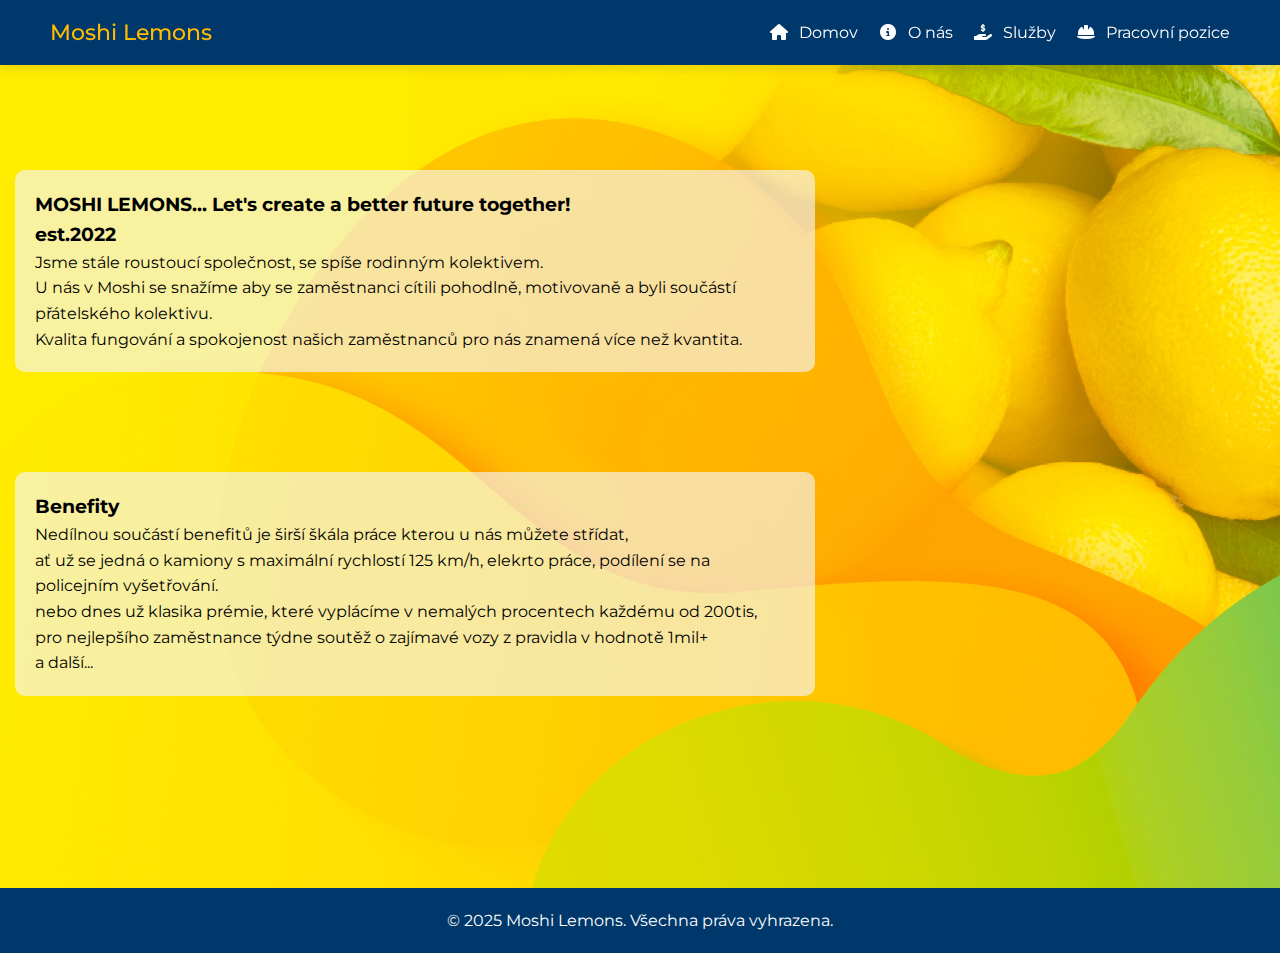
<file: moshi/about.html>
<!DOCTYPE html>
<html lang="cs">
<head>
    <meta charset="UTF-8">
    <meta name="viewport" content="width=device-width, initial-scale=1.0">
    <title>O nás - Moshi Lemons</title>
    <link rel="stylesheet" href="about.css">
    <link rel="preconnect" href="https://fonts.googleapis.com">
    <link rel="preconnect" href="https://fonts.gstatic.com" crossorigin>
    <link href="https://fonts.googleapis.com/css2?family=Montserrat:wght@300;500&display=swap" rel="stylesheet">
    <link rel="stylesheet" href="https://cdnjs.cloudflare.com/ajax/libs/font-awesome/6.4.2/css/all.min.css">
    <script src="navbar.js" defer></script>
</head>
<body>

<nav class="nav">
    <i class="fa-solid fa-bars navOpenBtn"></i>
    <a href="index.html" class="logo">Moshi Lemons</a>
    <ul class="nav-links">
        <i class="fa-solid fa-xmark navCloseBtn"></i>
        <li><a href="index.html"><i class="fa fa-fw fa-home icon"></i>Domov</a></li>
        <li><a href="about.html"><i class="fa fa-fw fa-circle-info icon"></i>O nás</a></li>
        <li><a href="services.html"><i class="fa fa-fw fa-hand-holding-dollar icon"></i>Služby</a></li>
        <li><a href="workPosition.html"><i class="fa fa-fw fa-helmet-safety icon"></i>Pracovní pozice</a></li>
    </ul>
</nav>

    <section class="about">
        <section class="services">
            <div class="prvni-odsazeni">
                <div class="service-item">
                    <h3>MOSHI LEMONS... Let's create a better future together!</h3>
                    <h3>est.2022</h3>
                    <p>Jsme stále roustoucí společnost, se spíše rodinným kolektivem.</p>
                    <p>U nás v Moshi se snažíme aby se zaměstnanci cítili pohodlně, motivovaně a byli součástí přátelského kolektivu.</p> 
                    <p>Kvalita fungování a spokojenost našich zaměstnanců pro nás znamená více než kvantita.</p>
                </div>
            </div>
    
            <div class="service-item">
                <h3>Benefity</h3>
                <p>Nedílnou součástí benefitů je širší škála práce kterou u nás můžete střídat,</p>
                <p> ať už se jedná o kamiony s maximální rychlostí 125 km/h, elekrto práce, podílení se na policejním vyšetřování.</p>
                <p> nebo dnes už klasika prémie, které vyplácíme v nemalých procentech každému od 200tis,</p> 
                <p> pro nejlepšího zaměstnance týdne soutěž o zajímavé vozy z pravidla v hodnotě 1mil+</p>
                <p> a další... </p>
            </div>
        </section>
    </section>

    <footer class="footer">
        <p>&copy; 2025 Moshi Lemons. Všechna práva vyhrazena.</p>
    </footer>
</body>
</html>
</file>
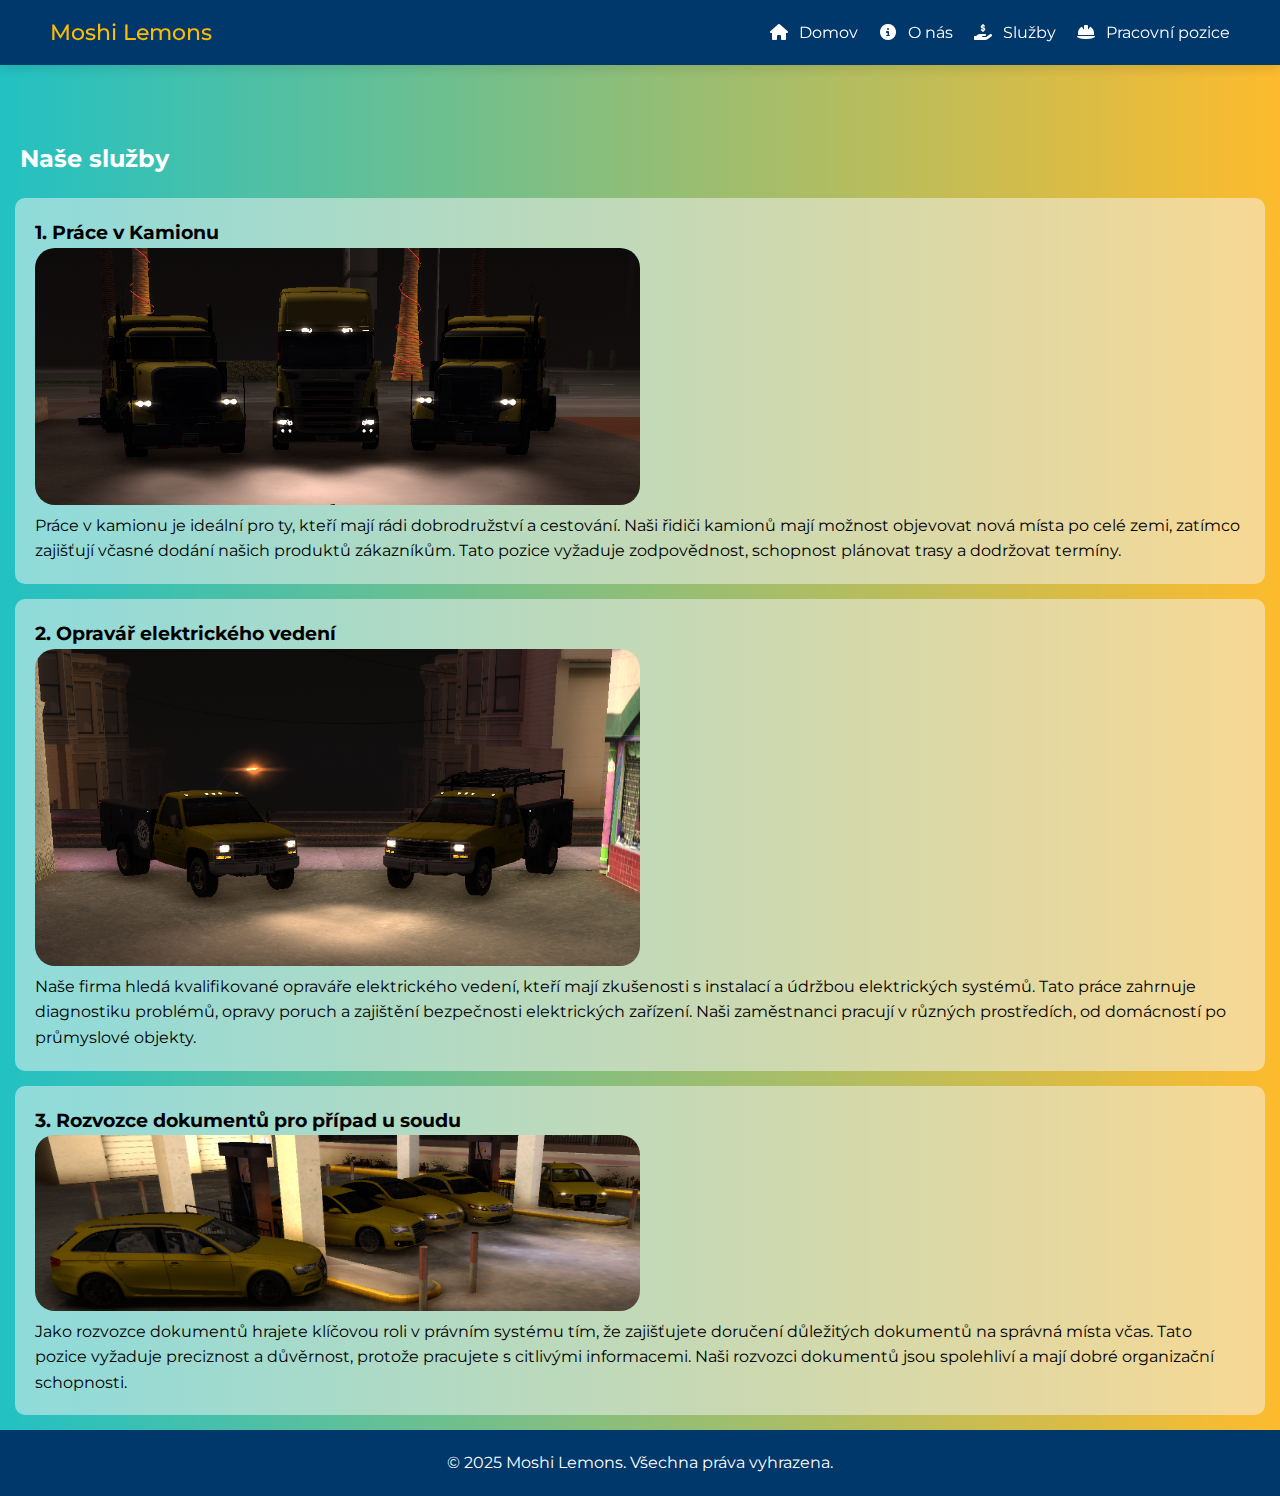
<file: moshi/services.html>
<!DOCTYPE html>
<html lang="cs">
<head>
    <meta charset="UTF-8">
    <meta name="viewport" content="width=device-width, initial-scale=1.0">
    <title>Služby - Moshi Lemons</title>
    <link rel="stylesheet" href="services.css">
    <link rel="preconnect" href="https://fonts.googleapis.com">
    <link rel="preconnect" href="https://fonts.gstatic.com" crossorigin>
    <link href="https://fonts.googleapis.com/css2?family=Montserrat:wght@300;500&display=swap" rel="stylesheet">
    <link rel="stylesheet" href="https://cdnjs.cloudflare.com/ajax/libs/font-awesome/6.4.2/css/all.min.css">
    <script src="navbar.js" defer></script>
</head>
<body>

<nav class="nav">
    <i class="fa-solid fa-bars navOpenBtn"></i>
    <a href="index.html" class="logo">Moshi Lemons</a>
    <ul class="nav-links">
        <i class="fa-solid fa-xmark navCloseBtn"></i>
        <li><a href="index.html"><i class="fa fa-fw fa-home icon"></i>Domov</a></li>
        <li><a href="about.html"><i class="fa fa-fw fa-circle-info icon"></i>O nás</a></li>
        <li><a href="services.html"><i class="fa fa-fw fa-hand-holding-dollar icon"></i>Služby</a></li>
        <li><a href="workPosition.html"><i class="fa fa-fw fa-helmet-safety icon"></i>Pracovní pozice</a></li>
    </ul>
</nav>

    <section class="services">
        <h2 class="nadpis">Naše služby</h2>
        <div class="prvni-odsazeni">
            <div class="service-item">
                <h3>1. Práce v Kamionu</h3>
                <img src="Pictures/Kamion.png" alt="Řidič kamionu" class="service-image">
                <p>Práce v kamionu je ideální pro ty, kteří mají rádi dobrodružství a cestování. Naši řidiči kamionů mají možnost objevovat nová místa po celé zemi, zatímco zajišťují včasné dodání našich produktů zákazníkům. Tato pozice vyžaduje zodpovědnost, schopnost plánovat trasy a dodržovat termíny.</p>
            </div>
        </div>

        <div class="service-item">
            <h3>2. Opravář elektrického vedení</h3>
            <img src="Pictures/Elektrika.png" alt="Opravář elektrického vedení" class="service-image">
            <p>Naše firma hledá kvalifikované opraváře elektrického vedení, kteří mají zkušenosti s instalací a údržbou elektrických systémů. Tato práce zahrnuje diagnostiku problémů, opravy poruch a zajištění bezpečnosti elektrických zařízení. Naši zaměstnanci pracují v různých prostředích, od domácností po průmyslové objekty.</p>
        </div>

        <div class="service-item">
            <h3>3. Rozvozce dokumentů pro případ u soudu</h3>
            <img src="Pictures/Osobak.png" alt="Rozvozce dokumentů" class="service-image">
            <p>Jako rozvozce dokumentů hrajete klíčovou roli v právním systému tím, že zajišťujete doručení důležitých dokumentů na správná místa včas. Tato pozice vyžaduje preciznost a důvěrnost, protože pracujete s citlivými informacemi. Naši rozvozci dokumentů jsou spolehliví a mají dobré organizační schopnosti.</p>
        </div>

    </section>

    <footer class="footer">
        <p>&copy; 2025 Moshi Lemons. Všechna práva vyhrazena.</p>
    </footer>
</body>
</html>
</file>
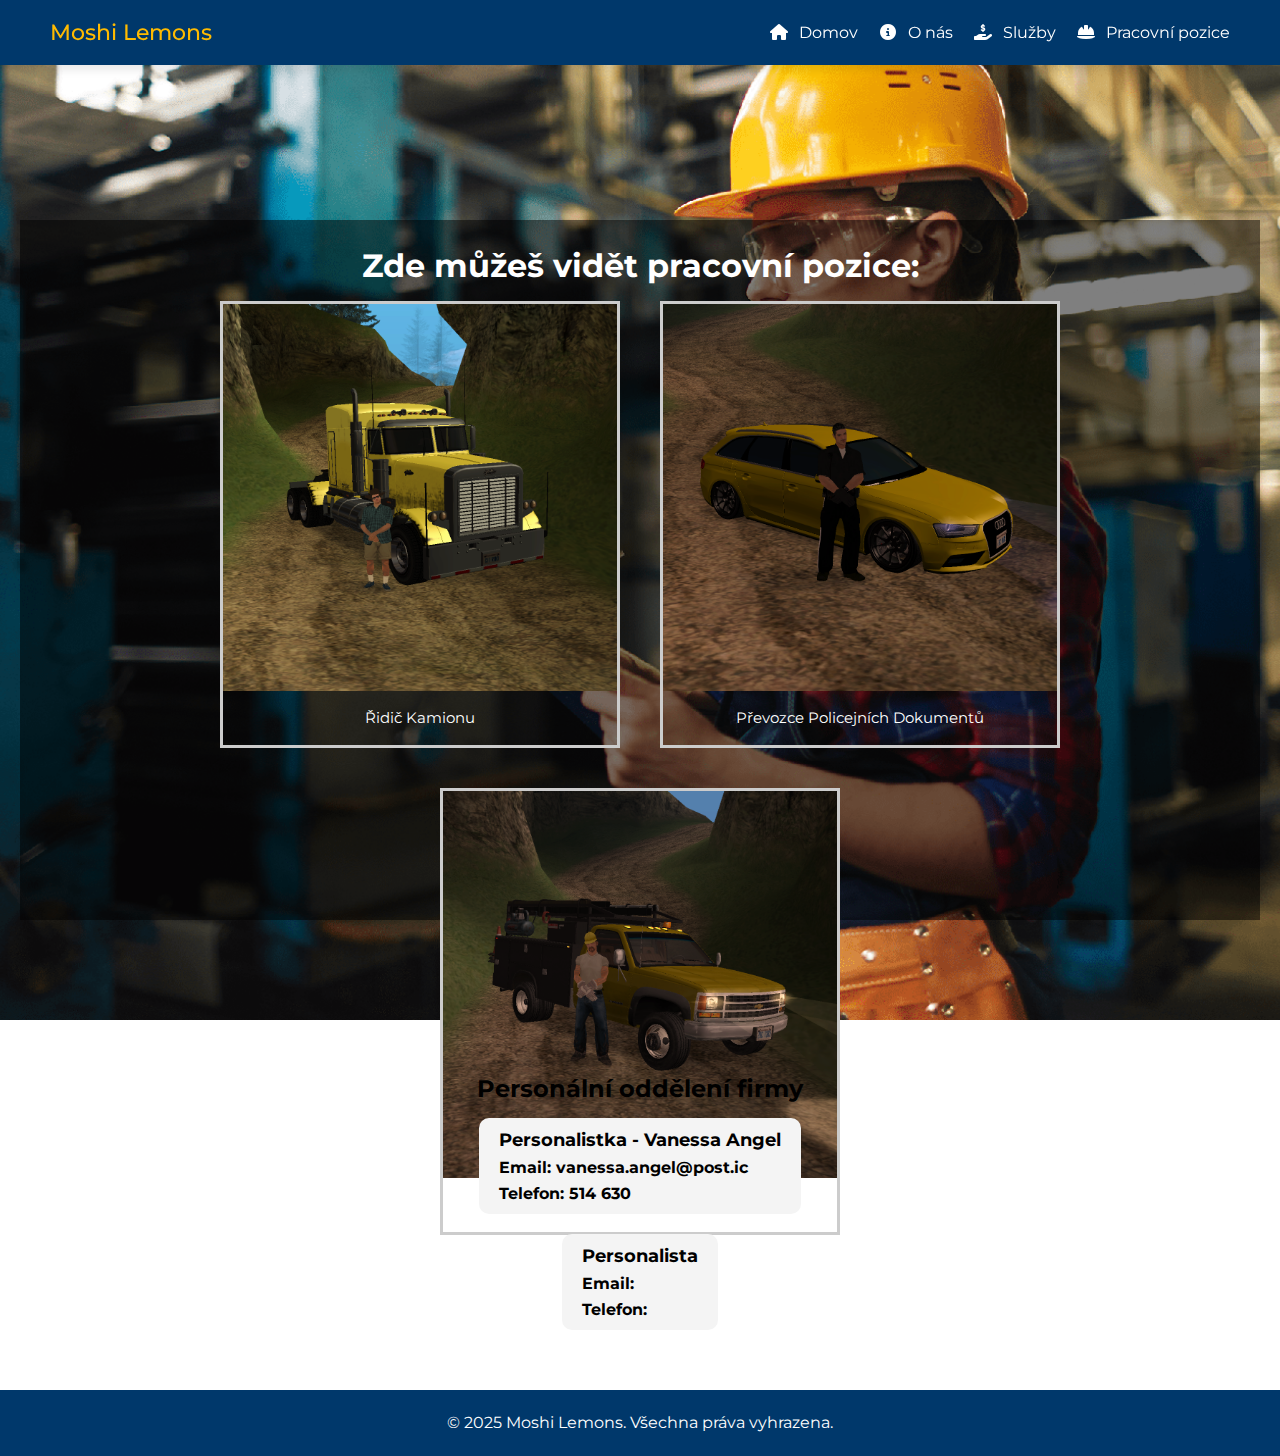
<file: moshi/workPosition.html>
<!DOCTYPE html>
<html lang="cs">
<head>
    <meta charset="UTF-8">
    <meta name="viewport" content="width=device-width, initial-scale=1.0">
    <title>Pracovní pozice - Moshi Lemons</title>
    <link rel="stylesheet" href="workPos.css">
    <link rel="preconnect" href="https://fonts.googleapis.com">
    <link rel="preconnect" href="https://fonts.gstatic.com" crossorigin>
    <link href="https://fonts.googleapis.com/css2?family=Montserrat:wght@300;500&display=swap" rel="stylesheet">
    <link rel="stylesheet" href="https://cdnjs.cloudflare.com/ajax/libs/font-awesome/6.4.2/css/all.min.css">
    <script src="navbar.js" defer></script>
</head>
<body>

<nav class="nav">
    <i class="fa-solid fa-bars navOpenBtn"></i>
    <a href="index.html" class="logo">Moshi Lemons</a>
    <ul class="nav-links">
        <i class="fa-solid fa-xmark navCloseBtn"></i>
        <li><a href="index.html"><i class="fa fa-fw fa-home icon"></i>Domov</a></li>
        <li><a href="about.html"><i class="fa fa-fw fa-circle-info icon"></i>O nás</a></li>
        <li><a href="services.html"><i class="fa fa-fw fa-hand-holding-dollar icon"></i>Služby</a></li>
        <li><a href="workPosition.html"><i class="fa fa-fw fa-helmet-safety icon"></i>Pracovní pozice</a></li>
    </ul>
</nav>

<section id="home" class="hero">
    <div class="hero-content">
        <h1>Zde můžeš vidět pracovní pozice:</h1>

        <div class="container">
            <div class="gallery">
                <img src="Pictures/kamion1.png" width="700" height="400">
              <div class="desc">Řidič Kamionu</div>
            </div>
  
            <div class="gallery">
                <img src="Pictures/avdi.png" width="700" height="400">
              <div class="desc">Převozce Policejních Dokumentů</div>
            </div>
  
            <div class="gallery">
              <img src="Pictures/elektro.png" width="700" height="400">
            <div class="desc">Elektrikář</div>
          </div>
        </div>
   <!-- <div class="button-case">
         <button class="form-button" onclick="window.open('https://forms.gle/BpHvJmbYctJhkSSn6','_blank')">Náborový Formulář</button>
        </div> FORM BUTTON-->     
        </div>
</section>

    <!-- Kontaktní údaje na personální oddělení firmy -->
    <section id="leadership" class="leadership">
        <h2>Personální oddělení firmy</h2>
        <div class="service-list"> <!-- Používáme stejnou strukturu jako u služeb -->
            <div class="service-item">
                <h3></h3>
                <p><b class="pozice">Personalistka - Vanessa Angel</b><br><b>Email: vanessa.angel@post.ic</b><br><b>Telefon: 514 630</b></p>
            </div>

            <div class="service-item">
                <h3></h3>
                <p><b class="pozice">Personalista</b><br><b>Email:</b><br><b>Telefon:</b></p>
            </div>

            <!-- Přidejte další členy vedení podle potřeby -->
        </div>
    </section>

    <footer class="footer">
        <p>&copy; 2025 Moshi Lemons. Všechna práva vyhrazena.</p>
    </footer>
</body>
</html>
</file>
<file: moshi/about.css>
*{
    margin: 0;
    padding: 0;
    box-sizing: border-box;
}

body {
    font-family: 'Montserrat', sans-serif;
    margin: 0;
    line-height: 1.6;
    background-image: url('Pictures/lemon-bg.jpg');
    background-size: cover;
}

.nav {
    position: fixed;
    top: 0;
    left: 0;
    width: 100%;
    padding: 15px 50px;
    background-color: #00386B;
    box-shadow: 0 4px 10px rgba(0, 0, 0, 0.1);
}
.nav,
.nav .nav-links {
    display: flex;
    align-items: center;
}
.nav {
    justify-content: space-between;
}
a {
    color: #fff;
    text-decoration: none;
}
.nav .logo {
    font-size: 22px;
    font-weight: 500;
    color: #ffbb00;
}
.nav .nav-links {
    column-gap: 20px;
    list-style: none;
}
.nav .nav-links a {
    transition: all 0.2s linear;
}
.nav.nav-links a {
    opacity: 0;
    pointer-events: none;
}

.nav .navOpenBtn,
.nav .navCloseBtn {
    display: none;
}
/* responsive */
@media screen and (max-width: 1160px) {
    .nav {
        padding: 15px 100px;
    }
    .nav .search-box {
        right: 150px;
    }
}
@media screen and (max-width: 950px) {
    .nav {
        padding: 15px 50px;
    }
    .nav .search-box {
        right: 100px;
        max-width: 400px;
    }
}
@media screen and (max-width: 768px) {
    .nav .navOpenBtn,
    .nav .navCloseBtn {
        display: block;
    }
    .nav {
        padding: 15px 20px;
    }
    .nav .nav-links {
        position: fixed;
        top: 0;
        left: -100%;
        height: 100%;
        max-width: 200px;
        width: 100%;
        padding-top: 100px;
        row-gap: 30px;
        flex-direction: column;
        background-color: #00386B;
        box-shadow: 0 2px 10px rgba(0, 0, 0, 0.1);
        transition: all 0.4s ease;
        z-index: 100;
    }
    .nav.openNav .nav-links {
        left: 0;
    }
    .nav .navOpenBtn {
        color: #fff;
        font-size: 20px;
        cursor: pointer;
    }
    .nav .navCloseBtn {
        position: absolute;
        top: 20px;
        right: 20px;
        color: #fff;
        font-size: 20px;
        cursor: pointer;
    }
}

nav ul li a:hover {
    color: #fff;
    text-shadow: 0 0 5px #ffc400;
}

.footer {
    text-align: center;
    padding: 20px 0;
    background-color:#00386B;
    color:white;
    margin-top: 15%;
}

.service-item {
    background-color: #f4f4f4a6; /* Světle šedé pozadí pro položky služeb a vedení */
    border-radius: 10px; /* Zaoblené rohy pro položky */
    padding: 20px; /* Vnitřní odsazení */
    margin: 100px; /* Vnější odsazení */
    flex-basis: 30%; /* Šířka položky */
    width: 800px;
    margin-left: 15px;
    margin-bottom: 40px;
}

.about{
    margin-top: 170px;
}

.icon {
    margin-right: 10px;
    color: white;
}

@media (max-width: 425px) {

    .about{
        margin-top: 130px;
    }

    .service-item {
        background-color: #f4f4f4a6; /* Světle šedé pozadí pro položky služeb a vedení */
        border-radius: 10px; /* Zaoblené rohy pro položky */
        padding: 20px; /* Vnitřní odsazení */
        max-width: 380px;
        margin-top: 20px;
        margin-left: 15px;
        margin-right: 15px;
        margin-bottom: 40px;
    }

    .footer {
        text-align: center;
        padding: 20px 0;
        background-color:#00386B;
        color:white;
        width: auto;
    }
}
</file>
<file: moshi/services.css>
*{
    margin: 0;
    padding: 0;
    box-sizing: border-box;
}

body {
    font-family: 'Montserrat', sans-serif;
    margin: 0;
    line-height: 1.6;
    background-image: linear-gradient(to right, #22c1c3, #fdbb2d);
}

.nav {
    position: fixed;
    top: 0;
    left: 0;
    width: 100%;
    padding: 15px 50px;
    background-color: #00386B;
    box-shadow: 0 4px 10px rgba(0, 0, 0, 0.1);
}
.nav,
.nav .nav-links {
    display: flex;
    align-items: center;
}
.nav {
    justify-content: space-between;
}
a {
    color: #fff;
    text-decoration: none;
}
.nav .logo {
    font-size: 22px;
    font-weight: 500;
    color: #ffbb00;
}
.nav .nav-links {
    column-gap: 20px;
    list-style: none;
}
.nav .nav-links a {
    transition: all 0.2s linear;
}
.nav.nav-links a {
    opacity: 0;
    pointer-events: none;
}

.nav .navOpenBtn,
.nav .navCloseBtn {
    display: none;
}
/* responsive */
@media screen and (max-width: 1160px) {
    .nav {
        padding: 15px 100px;
    }
    .nav .search-box {
        right: 150px;
    }
}
@media screen and (max-width: 950px) {
    .nav {
        padding: 15px 50px;
    }
    .nav .search-box {
        right: 100px;
        max-width: 400px;
    }
}
@media screen and (max-width: 768px) {
    .nav .navOpenBtn,
    .nav .navCloseBtn {
        display: block;
    }
    .nav {
        padding: 15px 20px;
    }
    .nav .nav-links {
        position: fixed;
        top: 0;
        left: -100%;
        height: 100%;
        max-width: 200px;
        width: 100%;
        padding-top: 100px;
        row-gap: 30px;
        flex-direction: column;
        background-color: #00386B;
        box-shadow: 0 2px 10px rgba(0, 0, 0, 0.1);
        transition: all 0.4s ease;
        z-index: 100;
    }
    .nav.openNav .nav-links {
        left: 0;
    }
    .nav .navOpenBtn {
        color: #fff;
        font-size: 20px;
        cursor: pointer;
    }
    .nav .navCloseBtn {
        position: absolute;
        top: 20px;
        right: 20px;
        color: #fff;
        font-size: 20px;
        cursor: pointer;
    }
}

nav ul li a:hover {
    color: #fff;
    text-shadow: 0 0 5px #ffc400;
}

.prvni-odsazeni{
    margin-top: 20px;
}

h2.nadpis{
    margin-left: 20px;
    padding-top: 140px;
    font-weight: bold;
    color: white;
}

.icon {
    margin-right: 10px;
    color: white;
}

.service-item {
    background-color: #f4f4f483; /* Světle šedé pozadí pro položky služeb a vedení */
    border-radius: 10px; /* Zaoblené rohy pro položky */
    padding: 20px; /* Vnitřní odsazení */
    margin: 15px; /* Vnější odsazení */
    flex-basis: 30%; /* Šířka položky */
}
.service-item .service-image {
    max-width: 50%; /* Maximální šířka obrázku */
    height: auto; /* Automatická výška pro zachování poměru stran */
    border-radius: 20px;
}
.footer {
   text-align: center; 
   padding: 20px 0; 
   background-color:#00386B; 
   color:white; 
}

/* Styl pro tlačítko Google Forms */
.form-button {
    display: inline-block; 
    background-color: #ffbb00; /* Tmavě žlutá barva */
    color: white; 
    padding: 10px 20px; 
    border-radius: 5px; 
    text-decoration: none; 
    margin-top: 20px; 
    cursor: pointer;
    margin-left: 20px;
 }
 
 .form-button:hover {
    background-color: #cf9a07; /* Tmavší odstín při hover */
 }

/* Nové pravidlo pro logo */
.logo {
    font-size: 36px; /* Zvětšení velikosti písma */
    font-weight: bold; /* Tučné písmo pro zvýraznění */
    color: #FFCC00; /* Barva textu (žlutá) */
}

@media (max-width: 425px) {

    .footer {
        text-align: center;
        padding: 20px 0;
        background-color:#00386B;
        color:white;
        font-size: 15px;
    }

    .service-item .service-image {
        border-radius: 20px;
    }
}
</file>
<file: moshi/workPos.css>
*{
    margin: 0;
    padding: 0;
    box-sizing: border-box;
}

body {
    font-family: 'Montserrat', sans-serif;
    margin: 0;
    line-height: 1.6;
}

.nav {
    position: fixed;
    top: 0;
    left: 0;
    width: 100%;
    padding: 15px 50px;
    background-color: #00386B;
    box-shadow: 0 4px 10px rgba(0, 0, 0, 0.1);
}
.nav,
.nav .nav-links {
    display: flex;
    align-items: center;
}
.nav {
    justify-content: space-between;
}
a {
    color: #fff;
    text-decoration: none;
}
.nav .logo {
    font-size: 22px;
    font-weight: 500;
    color: #ffbb00;
}
.nav .nav-links {
    column-gap: 20px;
    list-style: none;
}
.nav .nav-links a {
    transition: all 0.2s linear;
}
.nav.nav-links a {
    opacity: 0;
    pointer-events: none;
}

.nav .navOpenBtn,
.nav .navCloseBtn {
    display: none;
}
/* responsive */
@media screen and (max-width: 1160px) {
    .nav {
        padding: 15px 100px;
    }
}
@media screen and (max-width: 950px) {
    .nav {
        padding: 15px 50px;
    }
    
}
@media screen and (max-width: 768px) {
    .nav .navOpenBtn,
    .nav .navCloseBtn {
        display: block;
    }
    .nav {
        padding: 15px 20px;
    }
    .nav .nav-links {
        position: fixed;
        top: 0;
        left: -100%;
        height: 100%;
        max-width: 200px;
        width: 100%;
        padding-top: 100px;
        row-gap: 30px;
        flex-direction: column;
        background-color: #00386B;
        box-shadow: 0 2px 10px rgba(0, 0, 0, 0.1);
        transition: all 0.4s ease;
        z-index: 100;
    }
    .nav.openNav .nav-links {
        left: 0;
    }
    .nav .navOpenBtn {
        color: #fff;
        font-size: 20px;
        cursor: pointer;
    }
    .nav .navCloseBtn {
        position: absolute;
        top: 20px;
        right: 20px;
        color: #fff;
        font-size: 20px;
        cursor: pointer;
    }
}

nav ul li a:hover {
    color: #fff;
    text-shadow: 0 0 5px #ffc400;
}

.hero {
    background-image: url('Pictures/electrician.png'); /* Vložte vlastní fotografii */
    background-size:cover;
    background-position: center;
    color: white;
    text-align: center;
    padding: 100px 20px;
}

.hero-content {
    background-color: rgba(0, 0, 0, 0.5); /* Poloprůhledné pozadí pro lepší čitelnost textu */
    padding: 20px;
    height: 700px;
    margin-top: 120px;
}

.hero-image {
    max-width: 100%;
    height: auto;
    border-radius: 10px; /* Zaoblené rohy pro obrázek */
}

.about, .services, .leadership {
    padding: 50px 20px;
}

.about h2, .services h2, .leadership h2 {
    text-align: center; /* Vycentrování nadpisu */
}

b.pozice{
    font-size: 18px;
    margin-bottom: 25px;
}

    .service-item {
        background-color: #f4f4f4; /* Světle šedé pozadí pro položky služeb a vedení */
        border-radius: 10px; /* Zaoblené rohy pro položky */
        padding: 8px 20px; /* Vnitřní odsazení */
        margin: 10px; /* Vnější odsazení */
        flex-basis: 80%; /* Šířka položky */
    }

    .service-list {
        display: flex;
        justify-content: center;
        align-items: center;
        flex-direction: column;
    }

    .service-item .service-image {
        max-width: 25%; /* Maximální šířka obrázku */
        height: 25%; /* Automatická výška pro zachování poměru stran */
        border-radius: 20px;
    }
.footer {
   text-align: center; 
   padding: 20px 0; 
   background-color:#00386B; 
   color:white; 
}

/* Styl pro tlačítko Google Forms */
.form-button {
   display: inline-block; 
   background-color: #ffbb00; /* Tmavě žlutá barva */
   color: white; 
   padding: 20px 30px;
   border-radius: 5px; 
   text-decoration: none; 
   margin-top: 20px; 
   cursor: pointer;
   margin-left: 20px;
   border: none;
   font-weight: bold;
}

.form-button:hover {
   background-color: #cf9a07; /* Tmavší odstín při hover */
}

/* Nové pravidlo pro nápis */
.logo {
    font-size: 36px; /* Zvětšení velikosti písma */
    font-weight: bold; /* Tučné písmo pro zvýraznění */
    color: #FFCC00; /* Barva textu (žlutá) */
}

/*Galerie*/
div.gallery {
    margin: 10px;
    border: 3px solid #ccc;
    float: left;
    max-width: 400px;
    display: flex;
    flex-direction: column;
    align-items: center;
    justify-content: center;
    cursor: default;
  }
  
  div.gallery:hover {
    border: 5px solid #ccc;
  }
  
  div.gallery img {
    width: 100%;
    height: auto;
  }
  
  div.desc {
    padding: 15px;
    text-align: center;
    font-size: 15px;
  }

  /* Obalový prvek galerie */
.container {
    display: flex;
    flex-wrap: wrap;
    justify-content: center; /* Zajistí horizontální centrování */
    gap: 20px; /* Rozestupy mezi galeriemi */
}

.icon {
    margin-right: 10px;
    color: white;
}

@media (max-width: 425px) {
    .footer {
        text-align: center;
        padding: 20px 0;
        background-color:#00386B;
        color:white;
        font-size: 15px;
    }

    div.gallery {
        margin: 10px;
        border: 3px solid #ccc;
        float: left;
        max-width: 200px;
        display: flex;
        flex-direction: column;
        align-items: center;
        justify-content: center;
        cursor: default;
    }

    .service-item {
        background-color: #f4f4f4; /* Světle šedé pozadí pro položky služeb a vedení */
        border-radius: 10px; /* Zaoblené rohy pro položky */
        padding: 8px 20px; /* Vnitřní odsazení */
        margin: 10px; /* Vnější odsazení */
        flex-basis: 80%; /* Šířka položky */
    }

    .service-list {
        display: flex;
        justify-content: center;
        align-items: center;
        flex-direction: column;
    }

    .service-item .service-image {
        max-width: 25%; /* Maximální šířka obrázku */
        height: 25%; /* Automatická výška pro zachování poměru stran */
        border-radius: 20px;
    }

    .hero {
        background-image: url('Pictures/electrician.png'); /* Vložte vlastní fotografii */
        background-size:cover;
        background-position: center;
        color: white;
        text-align: center;
        padding: 100px 20px;
    }

    .hero-content {
        background-color: rgba(0, 0, 0, 0.5); /* Poloprůhledné pozadí pro lepší čitelnost textu */
        padding: 20px;
        height: 1050px;
        margin-top: 120px;
    }

    .hero-image {
        max-width: 150%;
        height: auto;
        border-radius: 10px; /* Zaoblené rohy pro obrázek */
    }

    .form-button {
        display: inline-block;
        background-color: #ffbb00; /* Tmavě žlutá barva */
        color: white;
        padding: 10px 20px;
        border-radius: 5px;
        text-decoration: none;
        margin-top: 20px;
        cursor: pointer;
    }

    .form-button:hover {
        background-color: #cf9a07; /* Tmavší odstín při hover */
    }
}
</file>
